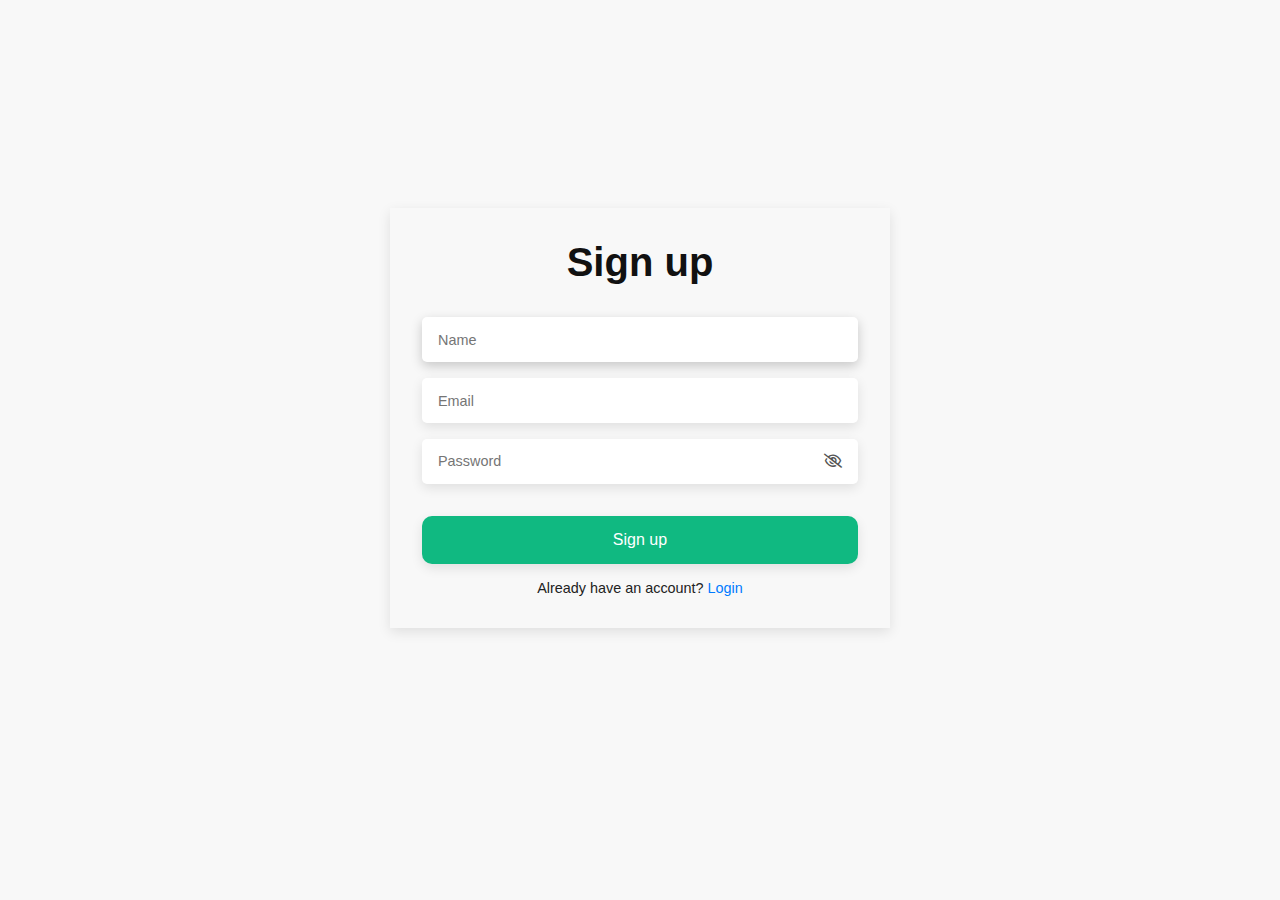
<file: Public/regis.html>
<!DOCTYPE html>
<html lang="en">

<head>
    <meta charset="UTF-8">
    <meta name="viewport" content="width=device-width, initial-scale=1.0">
    <title>Sign Up</title>

    <link rel="stylesheet" href="https://cdnjs.cloudflare.com/ajax/libs/font-awesome/6.7.2/css/all.min.css"
        integrity="sha512-Evv84Mr4kqVGRNSgIGL/F/aIDqQb7xQ2vcrdIwxfjThSH8CSR7PBEakCr51Ck+w+/U6swU2Im1vVX0SVk9ABhg=="
        crossorigin="anonymous" referrerpolicy="no-referrer" />
    <link rel="stylesheet" href="../src/style/reset.css">
    <link rel="stylesheet" href="../src/style/user_regis_css/regis.css">
</head>

<body>

    <!-- Signup Form -->
    <div id="signUp-container" class="main-container">

        <header>
            <h1>Sign up</h1>
        </header>

        <form class="form-container">
            <ul>
                <li>
                    <input type="text" name="username" placeholder="Name" maxlength="15">
                    <p class="inline-err-msg hide">Email can't empty!</p>
                </li>
                <li>
                    <input type="email" name="email" placeholder="Email">
                    <p class="inline-err-msg hide">Email can't empty!</p>
                </li>
                <li>
                    <div class="password-input-container">
                        <input type="password" name="pw" placeholder="Password" maxlength="20">
                        <span class="toggle-password-btn">
                            <i class="fa-regular fa-eye-slash"></i>
                        </span>
                    </div>
                    <p class="inline-err-msg hide">Email can't empty!</p>
                </li>
            </ul>
        </form>

        <div class="bottom-container">
            <button id="signup-btn" class="submit-btn">Sign up</button>
            <p class="switch-page-text">Already have an account? <a>Login</a></p>
        </div>

    </div>

    <!-- Login Form -->
    <div id="login-container" class="main-container hide">

        <header>
            <h1>Login</h1>
        </header>

        <form class="form-container">
            <ul>
                <li>
                    <input type="email" name="email" placeholder="Email">
                    <p class="inline-err-msg hide">Email can't be empty!</p>
                </li>
                <li>
                    <div class="password-input-container">
                        <input type="password" name="pw" placeholder="Password" maxlength="20">
                        <span class="toggle-password-btn">
                            <i class="fa-regular fa-eye-slash"></i>
                        </span>
                    </div>
                    <p class="inline-err-msg hide">Password can't be empty!</p>
                </li>
            </ul>
        </form>

        <div class="bottom-container">
            <button id="login-btn" class="submit-btn">Login</button>
            <p class="switch-page-text">Don't have an account? <a>Sign up</a></p>
        </div>

    </div>

    <!-- Feedback Message Popup -->
     <div id="feedback-message-popup" class="feedback-message hide">
        <p></p>
     </div>

    <script type="module" src="../src/js/user_regis_js/main.js"></script>
</body>

</html>
</file>
<file: src/style/user_regis_css/regis.css>
:root {
  --bg-main: #f8f8f8;
  --bg-popup: white;
  --bg-feedback: #D1FAE5;
  --text-feedback: #065F46;
  --text-main: #222222;
  --text-heading: #111111;
  --text-subtle: #555555;
  --text-link: #007bff;
  --box-shadow-light: rgba(0, 0, 0, 0.1);
  --box-shadow-heavy: rgba(0, 0, 0, 0.2);
  --border-light: #ccc;
  --border-light-alpha: #cccccc7b;
}

html {
  height: 100%;
}
html body {
  font-family: Helvetica, sans-serif;
  min-height: 100%;
  display: flex;
  justify-content: center;
  align-items: center;
  padding-bottom: 4rem;
  background-color: var(--bg-main);
  padding-inline: 1rem;
  color: var(--text-main);
}

h1 {
  font-size: 2.5rem;
  color: var(--text-heading);
  -webkit-user-select: none;
     -moz-user-select: none;
          user-select: none;
}

/* =============================
   LAYOUT UTAMA
============================= */
.main-container {
  width: 100%;
  max-width: 500px;
  height: -moz-max-content;
  height: max-content;
  padding: 2rem;
  display: flex;
  flex-direction: column;
  align-items: center;
  gap: 2rem;
  box-shadow: 0 4px 12px var(--box-shadow-light);
}
.main-container header {
  text-align: center;
}
.main-container .form-container ul {
  font-size: 0.9rem;
  display: flex;
  flex-direction: column;
  gap: 1rem;
  -webkit-user-select: none;
     -moz-user-select: none;
          user-select: none;
}
.main-container .form-container ul .inline-err-msg {
  margin-top: 0.6rem;
  margin-left: 0.1rem;
  color: #e63946;
  z-index: 9;
}
.main-container .form-container ul input {
  width: 100%;
  padding: 0.9rem 1rem;
  border-radius: 5px;
  border: none;
  box-shadow: 0 4px 12px var(--box-shadow-light);
  outline: none;
  transition: box-shadow 0.2s;
}
.main-container .form-container ul input:focus {
  box-shadow: 0 4px 12px var(--box-shadow-heavy);
}
.main-container .form-container ul input.error {
  border: 2px solid #e63946;
}
.main-container .form-container ul input.error:focus {
  box-shadow: none;
}
.main-container .form-container ul .toggle-password-btn {
  position: absolute;
  color: var(--text-subtle);
  top: 50%;
  transform: translateY(-50%);
  right: 1rem;
  cursor: pointer;
}
.main-container .form-container ul .password-input-container {
  position: relative;
}
.main-container .bottom-container .submit-btn {
  width: 100%;
  padding: 1rem;
  background-color: #10b981;
  color: white;
  border-radius: 10px;
  outline: none;
  border: none;
  box-shadow: 0 4px 12px var(--box-shadow-light);
  transition: background-color 0.2s;
  cursor: pointer;
  -webkit-user-select: none;
     -moz-user-select: none;
          user-select: none;
}
.main-container .bottom-container .submit-btn:hover {
  background-color: #0f9c6d;
}
.main-container .bottom-container .switch-page-text {
  font-size: 0.9rem;
  text-align: center;
  margin-top: 1rem;
}
.main-container .bottom-container .switch-page-text a {
  color: var(--text-link);
  text-decoration: none;
  cursor: pointer;
  -webkit-user-select: none;
     -moz-user-select: none;
          user-select: none;
}
.main-container .bottom-container .switch-page-text a:hover {
  text-decoration: underline;
}

.main-container > * {
  width: 100%;
}

/* =============================
   GENERAL CLASS
============================= */
.hide {
  display: none;
}

/* =============================
   POPUP FEEDBACK MESSAGE
============================= */
#feedback-message-popup {
  font-size: 1.1rem;
  padding: 1rem;
  position: fixed;
  bottom: 2rem;
  right: 3rem;
  border-radius: 8px;
  background-color: var(--bg-feedback);
  color: var(--text-feedback);
  box-shadow: 0 4px 12px var(--box-shadow-light);
  transition: opacity 0.3s ease, transform 0.3s ease;
  pointer-events: none;
}

.feedback-message.show {
  opacity: 1;
  transform: translateY(0);
}

.feedback-message.hide {
  display: block;
  opacity: 0;
  transform: translateY(20px);
}/*# sourceMappingURL=regis.css.map */
</file>
